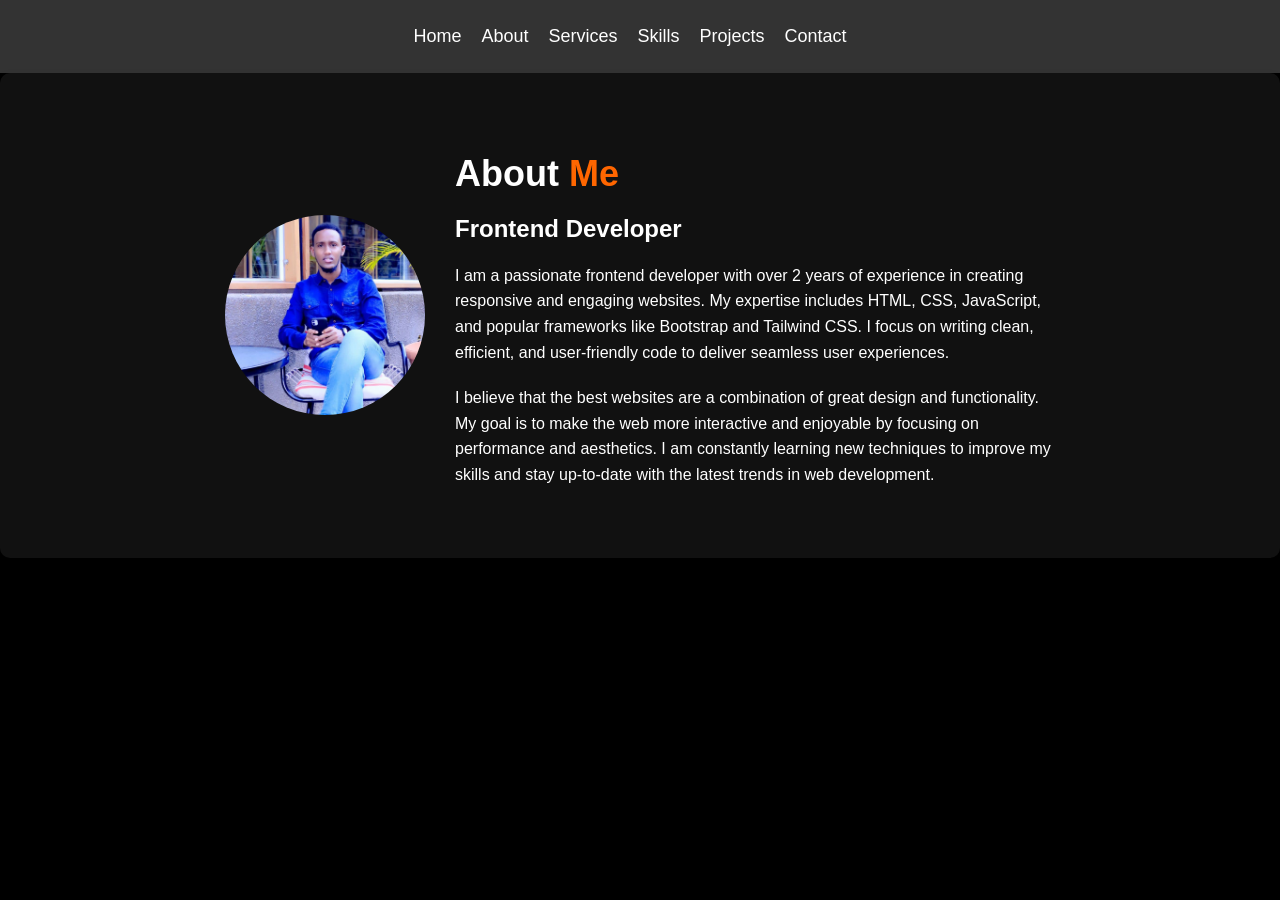
<file: About.html>
<!DOCTYPE html>
<html lang="en">
<head>
    <meta charset="UTF-8">
    <meta name="viewport" content="width=device-width, initial-scale=1.0">
    <title>About Me</title>
    <link rel="stylesheet" href="style.css">
</head>
<body>
    <style>
        /* General Styles */
body {
    font-family: Arial, sans-serif;
    margin: 0;
    padding: 0;
    background: #000;
    color: #fff;
}

/* Header and Navigation */
header {
    background: #333;
    padding: 10px;
    text-align: center;
}

nav ul {
    list-style: none;
    display: flex;
    justify-content: center;
    padding: 0;
}

nav ul li {
    margin-right: 20px;
}

nav ul li a {
    color: #fff;
    text-decoration: none;
    font-size: 18px;
    transition: color 0.3s;
}

nav ul li a:hover {
    color: #ff6600;
}

/* About Section */
.about {
    display: flex;
    justify-content: center;
    align-items: center;
    padding: 50px 10%;
    background: #111;  /* Same background color as the index page */
    color: #fff;  /* Text color white to match the index page */
    border-radius: 10px;
    box-shadow: 0 4px 10px rgba(0, 0, 0, 0.1);
}

.profile-image {
    width: 200px;
    height: 200px;
    overflow: hidden;
    border-radius: 50%;
    margin-right: 30px;
}

.profile-image img {
    width: 100%;
    height: 100%;
    object-fit: cover;
}

.about-text {
    max-width: 600px;
}

.about-text h1 {
    font-size: 36px;
    color: #fff;
    margin-bottom: 10px;
}

.about-text h1 span {
    color: #ff6600;
}

.about-text h2 {
    font-size: 24px;
    color: #fff;
    margin-bottom: 20px;
}

.about-text p {
    font-size: 16px;
    line-height: 1.6;
    margin-bottom: 20px;
}


    </style>

    <header>
        <nav>
            <ul>
                <li><a href="index.html">Home</a></li>
                <li><a href="About.html">About</a></li>
                <li><a href="services.html">Services</a></li>
                <li><a href="skills.html">Skills</a></li>
                <li><a href="projects.html">Projects</a></li>
                <li><a href="contact.html">Contact</a></li>
            </ul>
        </nav>
    </header>

    <section class="about">
        <div class="profile-image">
            <img src="sawir jaran.jpg" alt="Profile Image">
        </div>
        <div class="about-text">
            <h1>About <span>Me</span></h1>
            <h2>Frontend Developer</h2>
            <p>  I am a passionate frontend developer with over 2 years of experience in creating responsive and engaging websites. 
                My expertise includes HTML, CSS, JavaScript, and popular frameworks like Bootstrap and Tailwind CSS. 
                I focus on writing clean, efficient, and user-friendly code to deliver seamless user experiences.
            </p>
            <p>
                I believe that the best websites are a combination of great design and functionality. 
                My goal is to make the web more interactive and enjoyable by focusing on performance and aesthetics. 
                I am constantly learning new techniques to improve my skills and stay up-to-date with the latest trends in web development.
            </p>
            
        </div>
    </section>

</body>
</html>
</file>
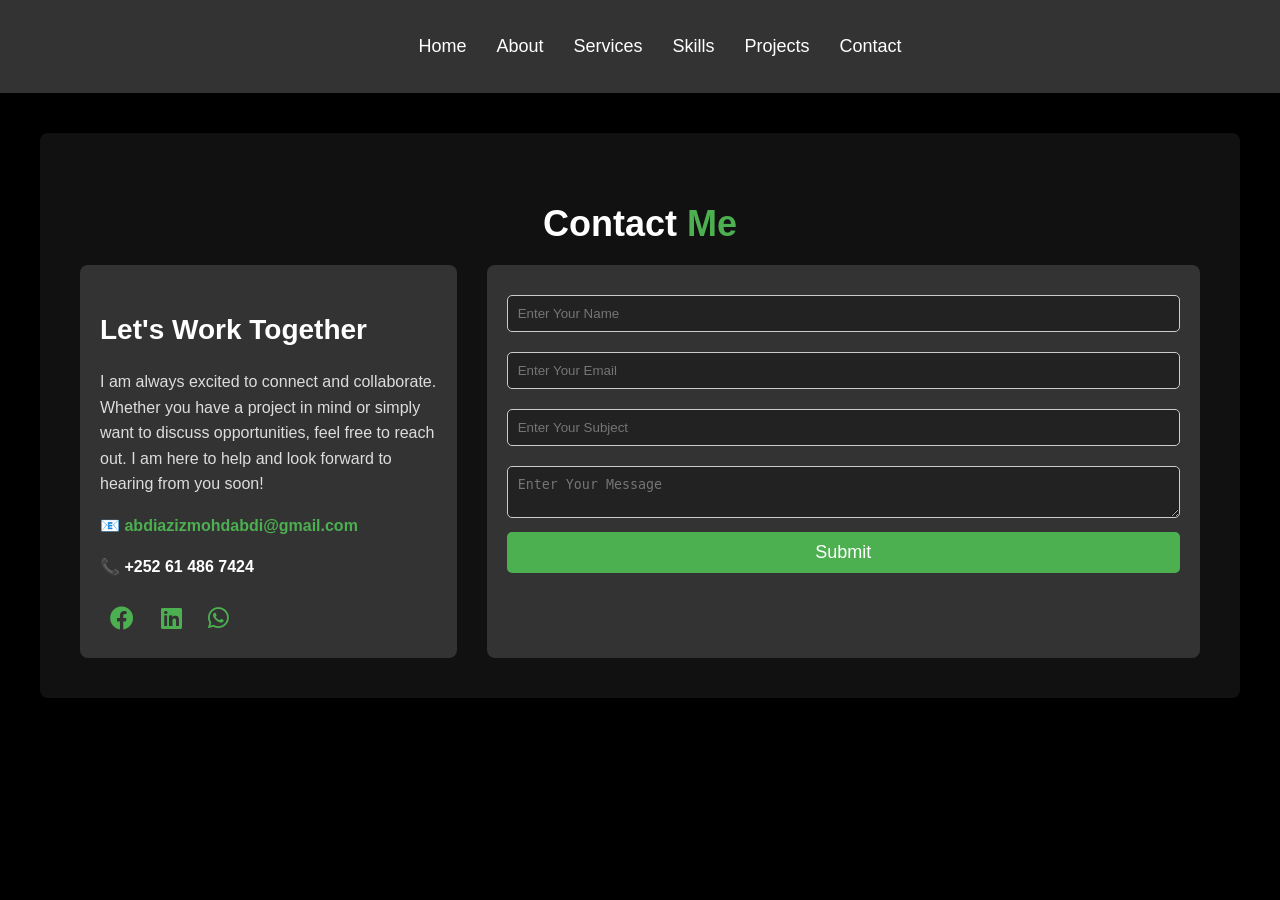
<file: contact.html>
<!DOCTYPE html>
<html lang="en">
<head>
    <meta charset="UTF-8">
    <meta name="viewport" content="width=device-width, initial-scale=1.0">
    <title>Contact Me</title>
    <link rel="stylesheet" href="style.css">
    <link href="https://cdnjs.cloudflare.com/ajax/libs/font-awesome/6.0.0-beta3/css/all.min.css" rel="stylesheet">
    <style>
        /* General Styles */
        body {
            font-family: Arial, sans-serif;
            background-color: #000;
            color: #fff;
            margin: 0;
            padding: 0;
        }

        header {
            background-color: #333;
            color: white;
            padding: 20px;
        }

        header nav ul {
            list-style-type: none;
            display: flex;
            justify-content: center;
        }

        header nav ul li {
            margin: 0 15px;
        }

        header nav ul li a {
            color: white;
            text-decoration: none;
            font-size: 18px;
        }

        header nav ul li a:hover {
            color: #4caf50;
        }

        /* Contact Section */
        section.contact {
            padding: 40px;
            background-color: #111;
            max-width: 1200px;
            margin: 40px auto;
            border-radius: 8px;
        }

        h1 {
            text-align: center;
            font-size: 36px;
            margin-bottom: 20px;
            color: #fff;
        }

        h1 span {
            color: #4caf50;
        }

        .contact-container {
            display: flex;
            justify-content: space-between;
            gap: 30px;
            flex-wrap: wrap;
            margin-top: 20px;
        }

        .contact-info {
            flex: 1;
            padding: 20px;
            background-color: #333;
            border-radius: 8px;
        }

        .contact-info h2 {
            font-size: 28px;
            color: #fff;
            margin-bottom: 10px;
        }

        .contact-info p {
            color: #ddd;
        }

        .social-icons a {
            margin: 10px;
            color: #4caf50;
            font-size: 24px;
            text-decoration: none;
        }

        .contact-form {
            flex: 2;
            padding: 20px;
            background-color: #333;
            border-radius: 8px;
        }

        .contact-form input, .contact-form textarea {
            width: 100%;
            padding: 10px;
            margin: 10px 0;
            border: 1px solid #ccc;
            border-radius: 5px;
            background-color: #222;
            color: #fff;
        }

        .contact-form button {
            width: 100%;
            padding: 10px;
            background-color: #4caf50;
            color: white;
            border: none;
            border-radius: 5px;
            font-size: 18px;
        }

        .contact-form button:hover {
            background-color: #45a049;
        }

        @media (max-width: 768px) {
            .contact-container {
                flex-direction: column;
            }
        }
    </style>
</head>
<body>

    <header>
        <nav>
            <ul>
                <li><a href="index.html">Home</a></li>
                <li><a href="about.html">About</a></li>
                <li><a href="services.html">Services</a></li>
                <li><a href="skills.html">Skills</a></li>
                <li><a href="projects.html">Projects</a></li>
                <li><a href="contact.html">Contact</a></li>
            </ul>
        </nav>
    </header>

    <section class="contact">
        <h1>Contact <span>Me</span></h1>
        <div class="contact-container">
            <!-- Contact Information -->
            <div class="contact-info" style="font-family: Arial, sans-serif; color: #ddd; line-height: 1.6;">
                <h2 style="font-size: 28px; color: #fff; margin-bottom: 10px;">Let's Work Together</h2>
                <p style="margin-bottom: 15px;">I am always excited to connect and collaborate. Whether you have a project in mind or simply want to discuss opportunities, feel free to reach out. I am here to help and look forward to hearing from you soon!</p>

                <p style="margin-bottom: 10px;">
                    📧 <a href="mailto:abdiazizmohdabdi@gmail.com" style="color: #4caf50; text-decoration: none; font-weight: bold;">abdiazizmohdabdi@gmail.com</a>
                </p>
                <p style="margin-bottom: 20px;">📞 <span style="color: #fff; font-weight: bold;">+252 61 486 7424</span></p>
                
                <div class="social-icons" style="margin-top: 10px;">
                    <a href="https://www.facebook.com/share/1999nspaUB/" target="_blank" style="margin: 0 10px; color: #4caf50; font-size: 24px; text-decoration: none;">
                        <i class="fab fa-facebook"></i>
                    </a>
                    <a href="mailto:abdiazizmohdabdi@gmail.com" style="margin: 0 10px; color: #4caf50; font-size: 24px; text-decoration: none;">
                        <i class="fab fa-linkedin"></i>
                    </a>
                    <a href="https://wa.me/252614867424" target="_blank" style="margin: 0 10px; color: #4caf50; font-size: 24px; text-decoration: none;">
                        <i class="fab fa-whatsapp"></i>
                    </a>
                </div>
            </div>

            <!-- Contact Form -->
            <div class="contact-form">
                <form action="https://formsubmit.co/abdiazizmohdabdi@gmail.com" method="POST" class="mx-auto" style="max-width: 800px;" onsubmit="resetForm()">
                    <input type="text" name="name" placeholder="Enter Your Name" required>
                    <input type="email" name="email" placeholder="Enter Your Email" required>
                    <input type="text" name="subject" placeholder="Enter Your Subject" required>
                    <textarea name="message" placeholder="Enter Your Message" required></textarea>
                    <button type="submit">Submit</button>
                </form>
            </div>
        </div>
    </section>

    <script>
        // Function to reset the form after submission
        function resetForm() {
            setTimeout(function() {
                document.querySelector('form').reset(); // Reset the form
            }, 500); // Delay reset to allow for form submission
        }
    </script>

</body>
</html>
</file>
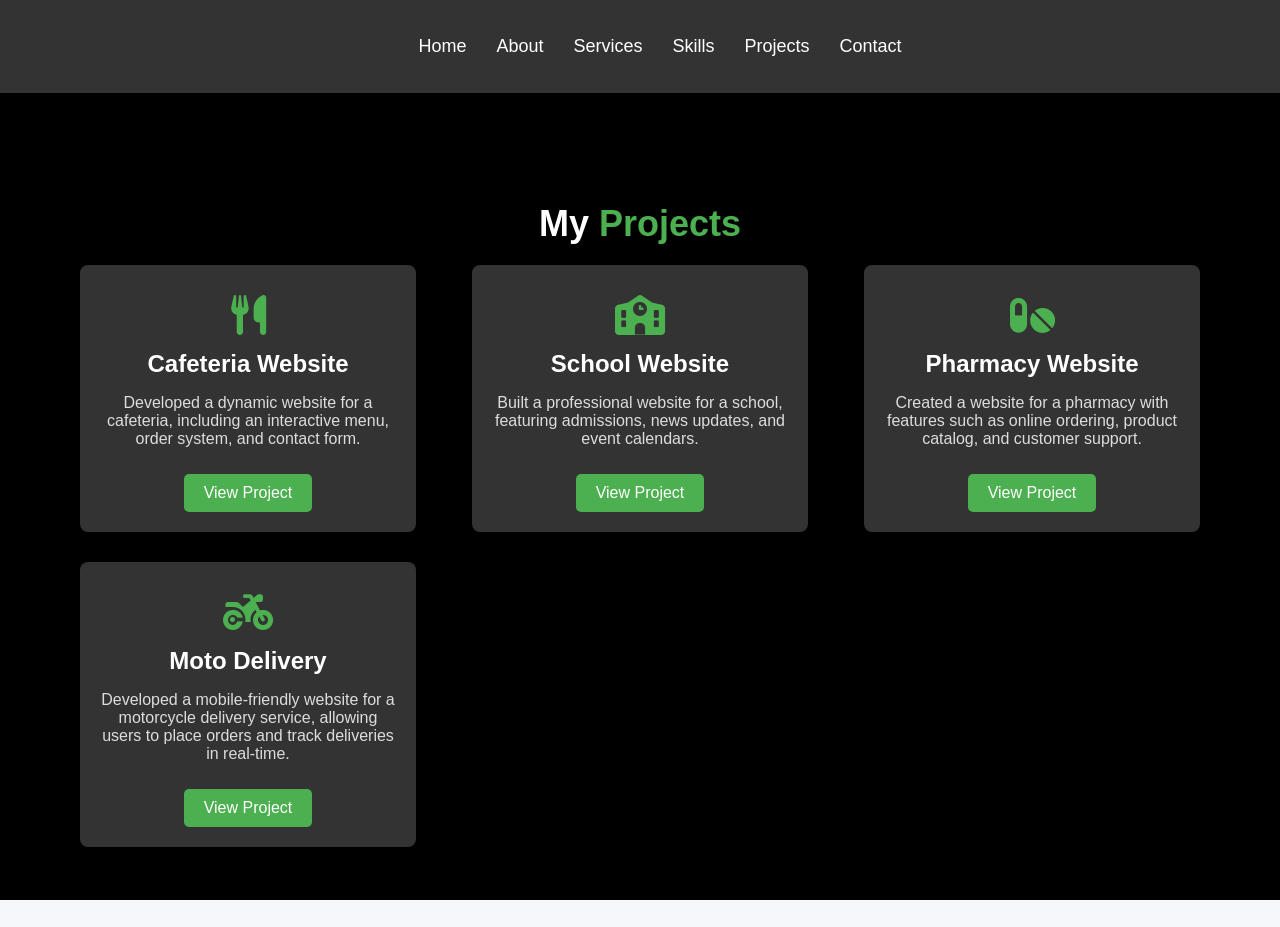
<file: projects.html>
<!DOCTYPE html>
<html lang="en">
<head>
    <meta charset="UTF-8">
    <meta name="viewport" content="width=device-width, initial-scale=1.0">
    <title>My Projects</title>
    <link rel="stylesheet" href="style.css">
    <link href="https://cdnjs.cloudflare.com/ajax/libs/font-awesome/6.0.0-beta3/css/all.min.css" rel="stylesheet">
    <style>
        /* General Styles */
        body {
            font-family: Arial, sans-serif;
            background-color: #000;
            color: #fff;
            margin: 0;
            padding: 0;
        }

        header {
            background-color: #333;
            color: white;
            padding: 20px;
        }

        header nav ul {
            list-style-type: none;
            display: flex;
            justify-content: center;
        }

        header nav ul li {
            margin: 0 15px;
        }

        header nav ul li a {
            color: white;
            text-decoration: none;
            font-size: 18px;
        }

        header nav ul li a:hover {
            color: #4caf50;
        }

        /* Projects Section */
        section.projects {
            padding: 40px;
            background-color: #000;
            max-width: 1200px;
            margin: 40px auto;
            border-radius: 8px;
        }

        h1 {
            text-align: center;
            font-size: 36px;
            margin-bottom: 20px;
            color: #fff;
        }

        h1 span {
            color: #4caf50;
        }

        .projects-container {
            display: flex;
            justify-content: space-between;
            gap: 30px;
            flex-wrap: wrap;
            margin-top: 20px;
        }

        .project-card {
            background-color: #333;
            border-radius: 8px;
            width: 30%;
            padding: 20px;
            box-shadow: 0 4px 8px rgba(0, 0, 0, 0.1);
            text-align: center;
            transition: transform 0.3s ease, box-shadow 0.3s ease;
        }

        .project-card img {
            max-width: 100%;
            border-radius: 8px;
        }

        .project-card h3 {
            font-size: 24px;
            margin: 15px 0;
            color: #fff;
        }

        .project-card p {
            font-size: 16px;
            color: #ddd;
        }

        .project-card a {
            display: inline-block;
            background-color: #4caf50;
            color: white;
            padding: 10px 20px;
            text-decoration: none;
            margin-top: 10px;
            border-radius: 5px;
        }

        .project-card a:hover {
            background-color: #45a049;
        }

        .project-card:hover {
            transform: translateY(-10px);
            box-shadow: 0 8px 16px rgba(0, 0, 0, 0.2);
        }

        /* Project Details (Hidden initially) */
        .project-details {
            display: none;
            background-color: #444;
            padding: 20px;
            margin-top: 15px;
            border-radius: 8px;
            color: #fff;
        }

        /* Icon Style */
        .project-card i {
            font-size: 40px;
            margin-top: 10px;
            color: #4caf50;
        }

        @media (max-width: 768px) {
            .project-card {
                width: 45%;
            }
        }

        @media (max-width: 480px) {
            .project-card {
                width: 100%;
            }
        }
    </style>
</head>
<body>

    <header>
        <nav>
            <ul>
                <li><a href="index.html">Home</a></li>
                <li><a href="About.html">About</a></li>
                <li><a href="services.html">Services</a></li>
                <li><a href="skills.html">Skills</a></li>
                <li><a href="projects.html">Projects</a></li>
                <li><a href="contact.html">Contact</a></li>
            </ul>
        </nav>
    </header>

    <section class="projects">
        <h1>My <span>Projects</span></h1>
        <div class="projects-container">
            <!-- Project 1: Cafeteria -->
            <div class="project-card">
                <i class="fas fa-utensils"></i>
                <h3>Cafeteria Website</h3>
                <p>Developed a dynamic website for a cafeteria, including an interactive menu, order system, and contact form.</p>
                <a href="javascript:void(0)" class="btn" onclick="showDetails('cafeteria-details')">View Project</a>
                <div id="cafeteria-details" class="project-details">
                    <h4>Project Details:</h4>
                    <p>Technology used: HTML, Bootstrap, JavaScript, </p>
                    <p>Features: Order system, Menu display, Customer contact</p>
                </div>
            </div>

            <!-- Project 2: School Website -->
            <div class="project-card">
                <i class="fas fa-school"></i>
                <h3>School Website</h3>
                <p>Built a professional website for a school, featuring admissions, news updates, and event calendars.</p>
                <a href="javascript:void(0)" class="btn" onclick="showDetails('school-details')">View Project</a>
                <div id="school-details" class="project-details">
                    <h4>Project Details:</h4>
                    <p>Technology used: HTML, CSS, JavaScript</p>
                    <p>Features: School events, Admission form, News section</p>
                </div>
            </div>

            <!-- Project 3: Pharmacy Website -->
            <div class="project-card">
                <i class="fas fa-pills"></i>
                <h3>Pharmacy Website</h3>
                <p>Created a website for a pharmacy with features such as online ordering, product catalog, and customer support.</p>
                <a href="javascript:void(0)" class="btn" onclick="showDetails('pharmacy-details')">View Project</a>
                <div id="pharmacy-details" class="project-details">
                    <h4>Project Details:</h4>
                    <p>Technology used: HTML, CSS, JavaScript, react.js</p>
                    <p>Features: Product listing, Order system, Customer login</p>
                </div>
            </div>

            <!-- Project 4: Moto Delivery -->
            <div class="project-card">
                <i class="fas fa-motorcycle"></i>
                <h3>Moto Delivery</h3>
                <p>Developed a mobile-friendly website for a motorcycle delivery service, allowing users to place orders and track deliveries in real-time.</p>
                <a href="javascript:void(0)" class="btn" onclick="showDetails('moto-delivery-details')">View Project</a>
                <div id="moto-delivery-details" class="project-details">
                    <h4>Project Details:</h4>
                    <p>Technology used: HTML, CSS, JavaScript,</p>
                    <p>Features: Real-time tracking, Order management, User registration and login</p>
                </div>
            </div>

        </div>
    </section>

    <script>
        function showDetails(projectId) {
            var projectDetails = document.getElementById(projectId);
            if (projectDetails.style.display === "none" || projectDetails.style.display === "") {
                projectDetails.style.display = "block";
            } else {
                projectDetails.style.display = "none";
            }
        }
    </script>

</body>
</html>
</file>
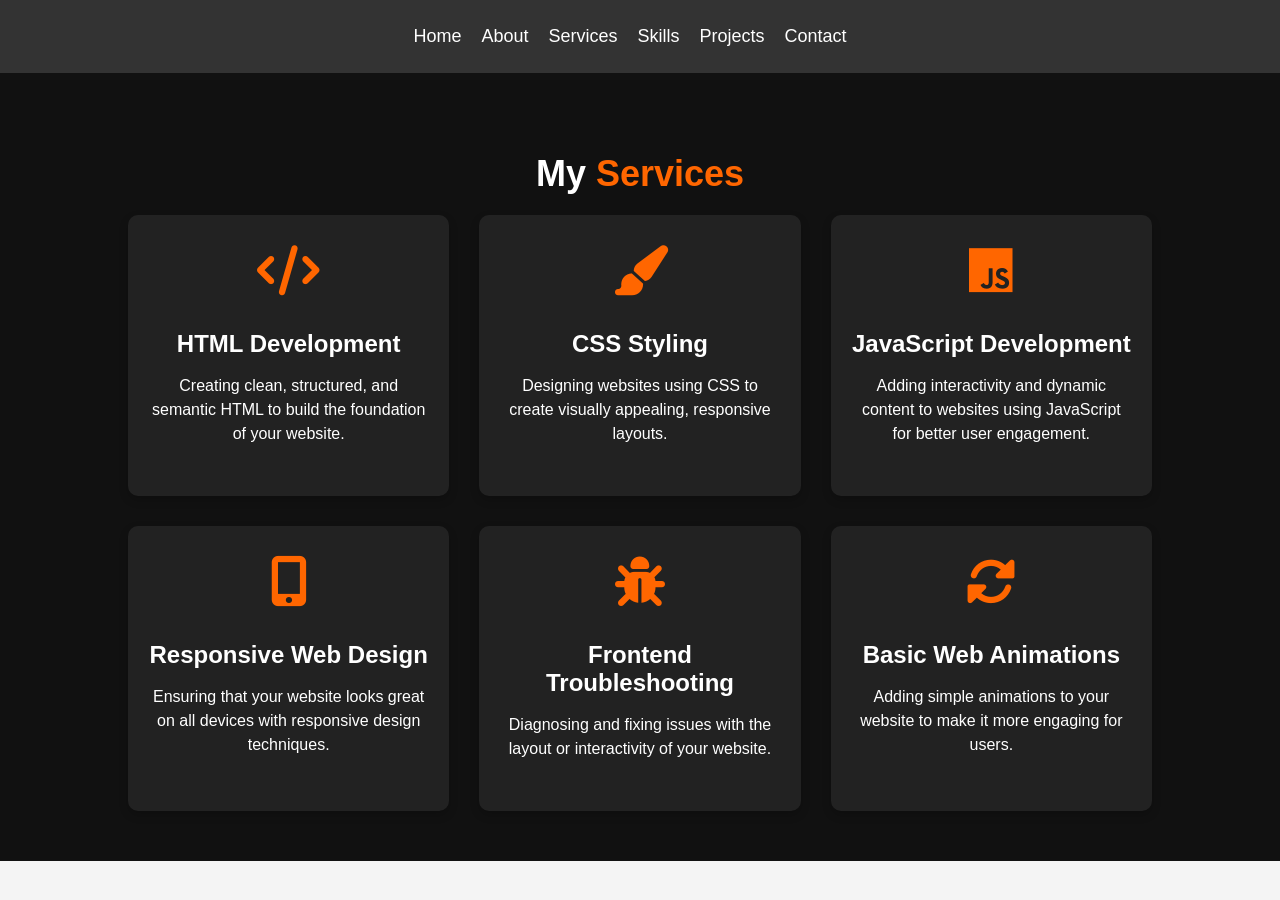
<file: services.html>
<!DOCTYPE html>
<html lang="en">
<head>
    <meta charset="UTF-8">
    <meta name="viewport" content="width=device-width, initial-scale=1.0">
    <title>My Services</title>
    <link rel="stylesheet" href="style.css">
    <!-- Font Awesome for Icons -->
    <link rel="stylesheet" href="https://cdnjs.cloudflare.com/ajax/libs/font-awesome/6.0.0-beta3/css/all.min.css">
</head>
<body>
    <style>
        /* General Styles */
body {
    font-family: Arial, sans-serif;
    margin: 0;
    padding: 0;
    background: #f4f4f4;
    color: #333;
}

/* Header and Navigation */
header {
    background: #333;
    padding: 10px;
    text-align: center;
}

nav ul {
    list-style: none;
    display: flex;
    justify-content: center;
    padding: 0;
}

nav ul li {
    margin-right: 20px;
}

nav ul li a {
    color: #fff;
    text-decoration: none;
    font-size: 18px;
    transition: color 0.3s;
}

nav ul li a:hover {
    color: #ff6600;
}

/* Services Section */
.services {
    background: #111;
    color: #fff;
    text-align: center;
    padding: 50px 10%;
}

.services h1 {
    font-size: 36px;
    margin-bottom: 20px;
    color: #fff;
}

.services h1 span {
    color: #ff6600;
}

.service-container {
    display: grid;
    grid-template-columns: repeat(3, 1fr);
    gap: 30px;
    margin-top: 20px;
}

.service-box {
    background: #222;
    padding: 30px 20px;
    border-radius: 10px;
    box-shadow: 0 4px 10px rgba(0, 0, 0, 0.2);
    text-align: center;
    transition: transform 0.3s;
}

.service-box:hover {
    transform: translateY(-10px);
}

.service-box .icon {
    font-size: 50px;
    color: #ff6600;
    margin-bottom: 15px;
}

.service-box h2 {
    font-size: 24px;
    margin-bottom: 15px;
}

.service-box p {
    font-size: 16px;
    margin-bottom: 20px;
    line-height: 1.5;
}

/* Responsive Design */
@media (max-width: 768px) {
    .service-container {
        grid-template-columns: repeat(2, 1fr); /* 2 columns on medium screens */
    }
}

@media (max-width: 480px) {
    .service-container {
        grid-template-columns: 1fr; /* 1 column on small screens */
    }
    .service-box {
        width: 90%; /* Makes service boxes take full width on very small screens */
    }
}
    </style>
    <header>
        <nav>
            <ul>
                <li><a href="index.html">Home</a></li>
                <li><a href="About.html">About</a></li>
                <li><a href="services.html">Services</a></li>
                <li><a href="skills.html">Skills</a></li>
                <li><a href="projects.html">Projects</a></li>
                <li><a href="contact.html">Contact</a></li>
            </ul>
        </nav>
    </header>

    <section class="services">
        <h1>My <span>Services</span></h1>
        <div class="service-container">
            
            <!-- Service 1: HTML Development -->
            <div class="service-box">
                <i class="fas fa-code icon"></i>
                <h2>HTML Development</h2>
                <p>Creating clean, structured, and semantic HTML to build the foundation of your website.</p>
            </div>

            <!-- Service 2: CSS Styling -->
            <div class="service-box">
                <i class="fas fa-paint-brush icon"></i>
                <h2>CSS Styling</h2>
                <p>Designing websites using CSS to create visually appealing, responsive layouts.</p>
            </div>

            <!-- Service 3: JavaScript Development -->
            <div class="service-box">
                <i class="fab fa-js icon"></i>
                <h2>JavaScript Development</h2>
                <p>Adding interactivity and dynamic content to websites using JavaScript for better user engagement.</p>
            </div>

            <!-- Service 4: Responsive Web Design -->
            <div class="service-box">
                <i class="fas fa-mobile-alt icon"></i>
                <h2>Responsive Web Design</h2>
                <p>Ensuring that your website looks great on all devices with responsive design techniques.</p>
            </div>

            <!-- Service 5: Frontend Troubleshooting -->
            <div class="service-box">
                <i class="fas fa-bug icon"></i>
                <h2>Frontend Troubleshooting</h2>
                <p>Diagnosing and fixing issues with the layout or interactivity of your website.</p>
            </div>

            <!-- Service 6: Basic Web Animations -->
            <div class="service-box">
                <i class="fas fa-sync-alt icon"></i>
                <h2>Basic Web Animations</h2>
                <p>Adding simple animations to your website to make it more engaging for users.</p>
            </div>

        </div>
    </section>

</body>
</html>
</file>
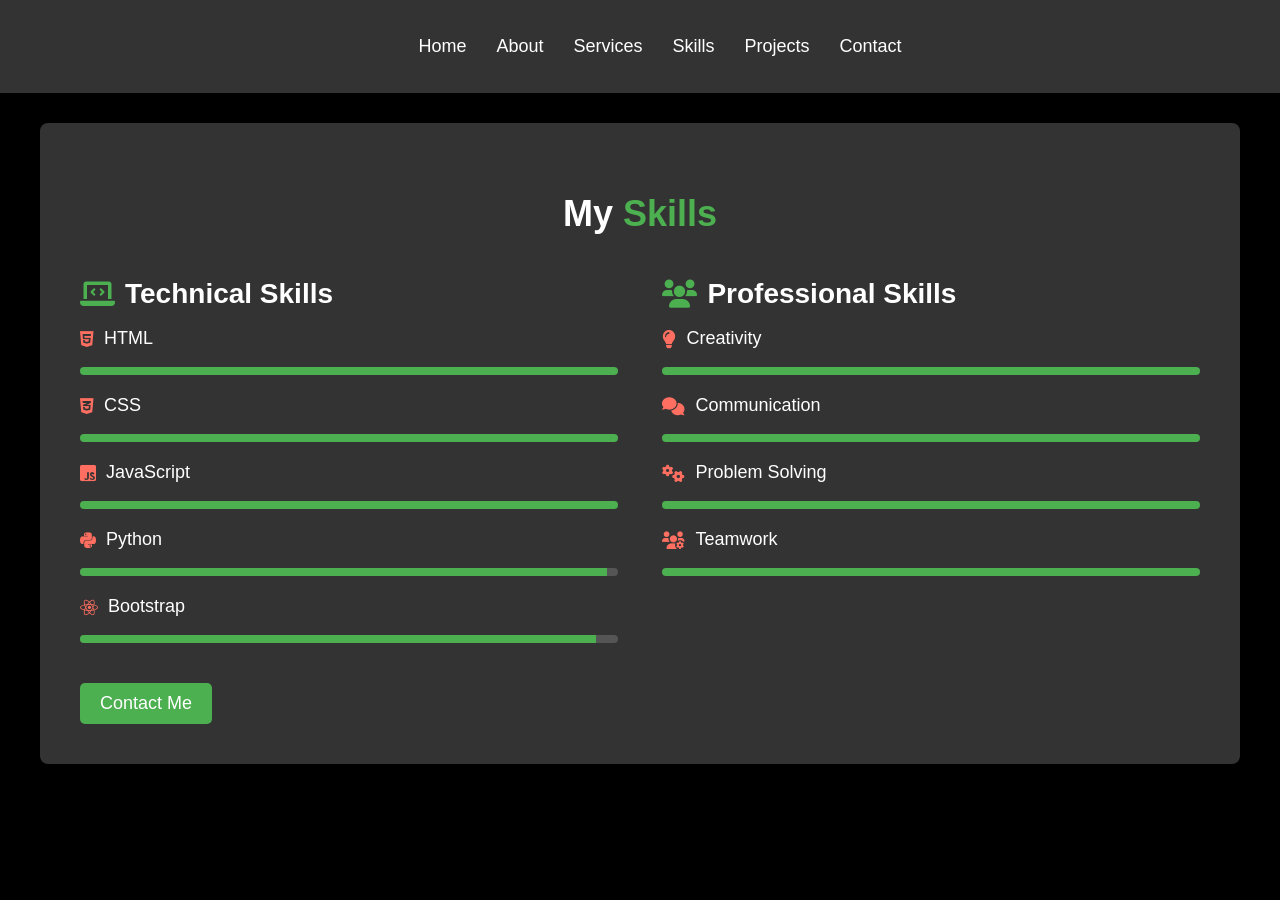
<file: skills.html>
<!DOCTYPE html>
<html lang="en">
<head>
    <meta charset="UTF-8">
    <meta name="viewport" content="width=device-width, initial-scale=1.0">
    <title>My Skills</title>
    <link rel="stylesheet" href="style.css">
    <!-- Add Font Awesome CDN -->
    <link rel="stylesheet" href="https://cdnjs.cloudflare.com/ajax/libs/font-awesome/6.0.0-beta3/css/all.min.css">
    <style>
        /* General Styles */
        body {
            font-family: Arial, sans-serif;
            background-color: #000; /* Black background */
            color: white; /* White text for contrast */
            margin: 0;
            padding: 0;
        }

        header {
            background-color: #333;
            color: white;
            padding: 20px;
        }

        header nav ul {
            list-style-type: none;
            display: flex;
            justify-content: center;
        }

        header nav ul li {
            margin: 0 15px;
        }

        header nav ul li a {
            color: white;
            text-decoration: none;
            font-size: 18px;
        }

        header nav ul li a:hover {
            color: #f4f4f4;
        }

        /* Skills Section */
        section.skills {
            background-color: #333; /* Dark background for skills section */
            padding: 40px;
            border-radius: 8px;
            box-shadow: 0 4px 8px rgba(0, 0, 0, 0.1);
            max-width: 1200px;
            margin: 30px auto;
        }

        h1 {
            text-align: center;
            font-size: 36px;
            margin-bottom: 20px;
        }

        h1 span {
            color: #4caf50; /* Green for emphasis */
        }

        h2 {
            font-size: 28px;
            margin-bottom: 10px;
            display: flex;
            align-items: center;
            color: white;
        }

        h2 i {
            margin-right: 10px;
            color: #4caf50; /* Green for icons */
        }

        .skills-container {
            display: flex;
            justify-content: space-between;
            gap: 30px;
        }

        /* Technical Skills */
        .technical-skills {
            width: 48%;
        }

        .skill {
            margin-bottom: 20px;
        }

        .skill p {
            font-size: 18px;
            display: flex;
            align-items: center;
            color: white;
        }

        .skill p i {
            margin-right: 10px;
            color: #ff6f61; /* Icon color */
        }

        .progress-bar {
            background-color: #555; /* Dark gray background for progress bars */
            border-radius: 10px;
            width: 100%;
            height: 8px;
            margin-top: 5px;
            overflow: hidden;
        }

        .progress-bar span {
            display: block;
            height: 100%;
            background-color: #4caf50; /* Green for progress */
        }

        /* Professional Skills */
        .professional-skills {
            width: 48%;
        }

        .professional-skills .skill {
            margin-bottom: 20px;
        }

        .professional-skills .skill p {
            font-size: 18px;
            display: flex;
            align-items: center;
            color: white;
        }

        .professional-skills .skill p i {
            margin-right: 10px;
            color: #ff6f61; /* Icon color */
        }

        .progress-bar {
            background-color: #555; /* Dark gray background for progress bars */
            border-radius: 10px;
            width: 100%;
            height: 8px;
            margin-top: 5px;
            overflow: hidden;
        }

        .progress-bar span {
            display: block;
            height: 100%;
            background-color: #4caf50; /* Green for progress */
        }

        /* Button Styles */
        .btn {
            display: inline-block;
            background-color: #4caf50;
            color: white;
            padding: 10px 20px;
            text-align: center;
            text-decoration: none;
            font-size: 18px;
            border-radius: 5px;
            margin-top: 20px;
        }

        .btn:hover {
            background-color: #45a049;
        }
    </style>
</head>
<body>

    <header>
        <nav>
            <ul>
                <li><a href="index.html">Home</a></li>
                <li><a href="About.html">About</a></li>
                <li><a href="services.html">Services</a></li>
                <li><a href="skills.html">Skills</a></li>
                <li><a href="projects.html">Projects</a></li>
                <li><a href="contact.html">Contact</a></li>
            </ul>
        </nav>
    </header>

    <section class="skills">
        <h1>My <span>Skills</span></h1>

        <div class="skills-container">
            <!-- Technical Skills -->
            <div class="technical-skills">
                <h2><i class="fas fa-laptop-code"></i> Technical Skills</h2>
                <div class="skill">
                    <p><i class="fab fa-html5"></i> HTML</p>
                    <div class="progress-bar"><span style="width: 100%;"></span></div>
                </div>
                <div class="skill">
                    <p><i class="fab fa-css3-alt"></i> CSS</p>
                    <div class="progress-bar"><span style="width: 100%;"></span></div>
                </div>
                <div class="skill">
                    <p><i class="fab fa-js-square"></i> JavaScript</p>
                    <div class="progress-bar"><span style="width: 100%;"></span></div>
                </div>
                <div class="skill">
                    <p><i class="fab fa-python"></i> Python</p>
                    <div class="progress-bar"><span style="width: 98%;"></span></div>
                </div>
                <div class="skill">
                    <p><i class="fab fa-react"></i> Bootstrap</p>
                    <div class="progress-bar"><span style="width: 96%;"></span></div>
                </div>
            </div>

            <!-- Professional Skills -->
            <div class="professional-skills">
                <h2><i class="fas fa-users"></i> Professional Skills</h2>
                <div class="skill">
                    <p><i class="fas fa-lightbulb"></i> Creativity</p>
                    <div class="progress-bar"><span style="width: 100%;"></span></div>
                </div>
                <div class="skill">
                    <p><i class="fas fa-comments"></i> Communication</p>
                    <div class="progress-bar"><span style="width: 100%;"></span></div>
                </div>
                <div class="skill">
                    <p><i class="fas fa-cogs"></i> Problem Solving</p>
                    <div class="progress-bar"><span style="width: 100%;"></span></div>
                </div>
                <div class="skill">
                    <p><i class="fas fa-users-cog"></i> Teamwork</p>
                    <div class="progress-bar"><span style="width: 100%;"></span></div>
                </div>
            </div>
        </div>

        <!-- Contact Button -->
        <a href="contact.html" class="btn">Contact Me</a>
    </section>

</body>
</html>
</file>
<file: style.css>
* {
      box-sizing: border-box;
    }
    html, body {
      margin: 0;
      padding: 0;
      font-family: 'Segoe UI', Tahoma, Geneva, Verdana, sans-serif;
      background: #f5f7fa;
      color: #333;
      height: 100vh;
      overflow: hidden;
    }

    #app {
      display: flex;
      height: 100vh;
      overflow: hidden;
    }

    /* Sidebar */
    #sidebar {
      width: 250px;
      background: #2c3e50;
      color: white;
      display: flex;
      flex-direction: column;
      transition: 0.3s ease-in-out;
    }
    #sidebar.collapsed {
      width: 70px;
    }
    #sidebar header {
      padding: 20px;
      background: #1a252f;
      font-size: 1.5rem;
      font-weight: 700;
      text-align: center;
      letter-spacing: 2px;
    }
    #sidebar ul {
      list-style: none;
      padding: 0;
      margin: 0;
      flex-grow: 1;
    }
    #sidebar ul li {
      border-bottom: 1px solid rgba(255, 255, 255, 0.1);
    }
    #sidebar ul li a {
      display: flex;
      align-items: center;
      padding: 15px 20px;
      color: white;
      text-decoration: none;
      transition: background 0.2s;
    }
    #sidebar ul li a:hover,
    #sidebar ul li a.active {
      background: #2980b9;
    }
    #sidebar ul li a .icon {
      width: 30px;
      text-align: center;
    }
    #sidebar ul li a .text {
      margin-left: 10px;
      white-space: nowrap;
    }
    #sidebar-toggle {
      background: none;
      border: none;
      color: white;
      padding: 12px;
      font-size: 1.3rem;
      cursor: pointer;
      width: 100%;
    }

    /* Main Content */
    #main-content {
      flex-grow: 1;
      display: flex;
      flex-direction: column;
      background: white;
      overflow-y: auto;
    }
    #page-header {
      background: #2980b9;
      color: white;
      padding: 15px 25px;
      display: flex;
      justify-content: space-between;
      align-items: center;
      font-size: 1.4rem;
      font-weight: 600;
      box-shadow: 0 3px 8px rgba(0, 0, 0, 0.1);
    }
    .user-info {
      font-size: 1rem;
      display: flex;
      align-items: center;
      gap: 10px;
    }
    .user-info i {
      font-size: 1.3rem;
    }

    section.page {
      flex-grow: 1;
      padding: 20px 30px 40px;
      overflow-y: auto;
    }

    /* Footer */
    #page-footer {
      background: #2c3e50;
      color: white;
      padding: 12px 20px;
      text-align: center;
      display: flex;
      justify-content: center;
      gap: 20px;
    }
    #page-footer a {
      color: white;
      font-size: 1.4rem;
      text-decoration: none;
    }
    #page-footer a:hover {
      color: #2980b9;
    }

    /* Dashboard Cards */
    .dashboard-cards {
      display: grid;
      grid-template-columns: repeat(auto-fit, minmax(200px, 1fr));
      gap: 20px;
      margin-bottom: 30px;
    }
    .card {
      background: #2980b9;
      color: white;
      padding: 20px;
      border-radius: 8px;
      box-shadow: 0 6px 12px rgba(0, 0, 0, 0.12);
    }
    .card .label {
      font-size: 1.1rem;
      opacity: 0.9;
      margin-bottom: 6px;
    }
    .card .value {
      font-size: 1.9rem;
      font-weight: 700;
    }

    /* Transactions */
    #transactions .transaction-form {
      background: #fafafa;
      border: 1px solid #ddd;
      padding: 15px 20px;
      border-radius: 6px;
      margin-bottom: 25px;
      max-width: 700px;
      box-shadow: 0 3px 8px rgba(0, 0, 0, 0.05);
    }
    #transactions .transaction-form h3 {
      margin: 0 0 15px;
      font-weight: 600;
      color: #2980b9;
    }
    #transactions .transaction-form label {
      font-weight: 600;
      margin-bottom: 6px;
      display: block;
    }
    #transactions .transaction-form input,
    #transactions .transaction-form select,
    #transactions .transaction-form textarea {
      width: 100%;
      padding: 8px 12px;
      margin-bottom: 12px;
      border: 1px solid #ccc;
      border-radius: 6px;
      font-size: 1rem;
      resize: vertical;
    }
    #transactions .transaction-form button {
      padding: 10px 18px;
      background: #2980b9;
      color: white;
      border: none;
      border-radius: 6px;
      font-weight: 700;
      cursor: pointer;
    }
    #transactions .transaction-form button:hover {
      filter: brightness(1.1);
    }

    #transactions .transaction-list {
      max-width: 900px;
      overflow-x: auto;
    }
    #transactions table {
      width: 100%;
      border-collapse: collapse;
    }
    #transactions th, #transactions td {
      padding: 12px 15px;
      border-bottom: 1px solid #ddd;
      text-align: left;
      white-space: nowrap;
    }
    #transactions th {
      background: #2980b9;
      color: white;
      position: sticky;
      top: 0;
    }
    #transactions td .actions button {
      background: none;
      border: none;
      font-size: 1.1rem;
      margin-right: 10px;
      cursor: pointer;
    }
    #transactions td .actions .edit {
      color: #3498db;
    }
    #transactions td .actions .delete {
      color: #e74c3c;
    }

    /* Charts */
    #charts .chart-container {
      max-width: 850px;
      margin: 0 auto;
    }

    /* Generic Content Pages */
    .content-details {
      max-width: 900px;
      background: #fafafa;
      border-radius: 8px;
      padding: 20px;
      box-shadow: 0 3px 8px rgba(0, 0, 0, 0.07);
      line-height: 1.6;
    }
    .content-details h3 {
      margin-top: 0;
      margin-bottom: 15px;
      color: #2980b9;
    }

    /* Login/Register */
    #login-register-page {
      width: 100vw;
      height: 100vh;
      background: linear-gradient(135deg, #2980b9, #6dd5fa, #ffffff);
      display: flex;
      justify-content: center;
      align-items: center;
      padding: 20px;
    }
    .form-container {
      background: white;
      border-radius: 12px;
      padding: 30px 40px;
      box-shadow: 0 12px 25px rgba(0, 0, 0, 0.2);
      max-width: 400px;
      width: 100%;
    }
    #login-register-page h2 {
      text-align: center;
      margin-bottom: 24px;
      color: #2980b9;
    }
    #login-register-page label {
      display: block;
      margin-bottom: 8px;
      font-weight: 600;
    }
    #login-register-page input {
      width: 100%;
      padding: 10px 12px;
      margin-bottom: 16px;
      border: 1px solid #ccc;
      border-radius: 8px;
    }
    #login-register-page button {
      width: 100%;
      padding: 12px;
      background: #2980b9;
      color: white;
      font-size: 1.1rem;
      border: none;
      border-radius: 10px;
      cursor: pointer;
      transition: background 0.3s ease;
    }
    #login-register-page button:hover {
      background: #205a80;
    }
    #login-register-page .toggle-link {
      margin-top: 12px;
      text-align: center;
      font-size: 0.9rem;
    }
    #login-register-page .toggle-link a {
      color: #2980b9;
      text-decoration: none;
    }
    #login-register-page .toggle-link a:hover {
      text-decoration: underline;
    }
</file>
